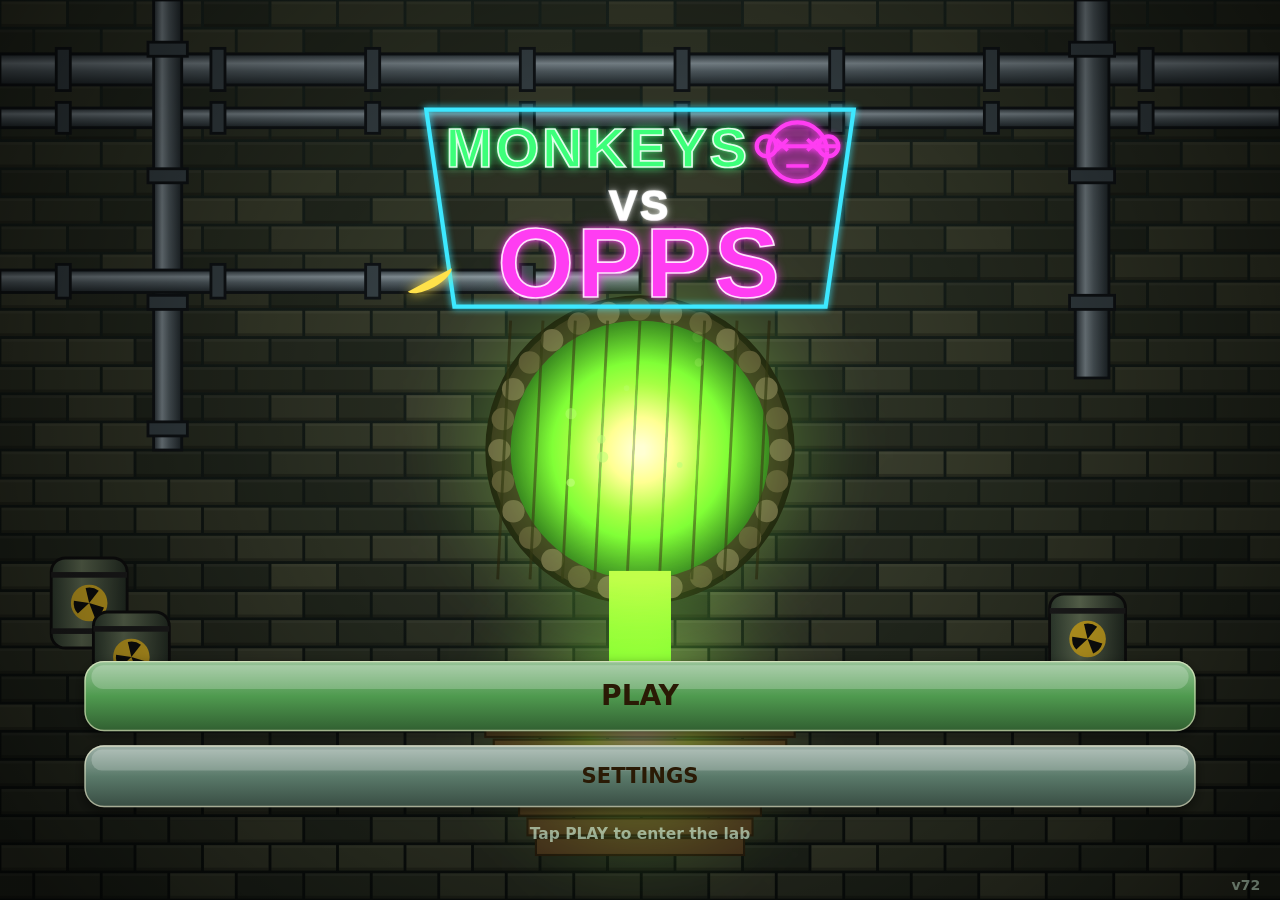
<file: index.html>
<!doctype html>
<html lang="en">
<head>
<meta charset="utf-8">
<meta http-equiv="Content-Security-Policy" content="default-src 'none'; script-src 'self'; style-src 'self'; img-src 'self' data:; manifest-src 'self'; connect-src 'self'; base-uri 'none'; form-action 'none'; object-src 'none'">
<meta name="referrer" content="no-referrer">
<meta name="viewport" content="width=device-width, initial-scale=1, maximum-scale=1, user-scalable=no, viewport-fit=cover">
<meta name="theme-color" content="#0b100e">
<meta name="apple-mobile-web-app-capable" content="yes">
<meta name="mobile-web-app-capable" content="yes">
<meta name="apple-mobile-web-app-status-bar-style" content="black-translucent">
<meta name="apple-mobile-web-app-title" content="Monkeys vs Opps">
<link rel="manifest" href="manifest.webmanifest">
<link rel="apple-touch-icon" href="icons/icon-180.png">
<link rel="icon" href="icons/icon-192.png">
<title>Monkeys vs Opps</title>
<link rel="stylesheet" href="style.css">
</head>
<body>
<div id="probe"></div>
<div id="stage"><canvas id="c"></canvas></div>
<script src="game.js"></script>
<script src="reg.js"></script>
</body>
</html>
</file>
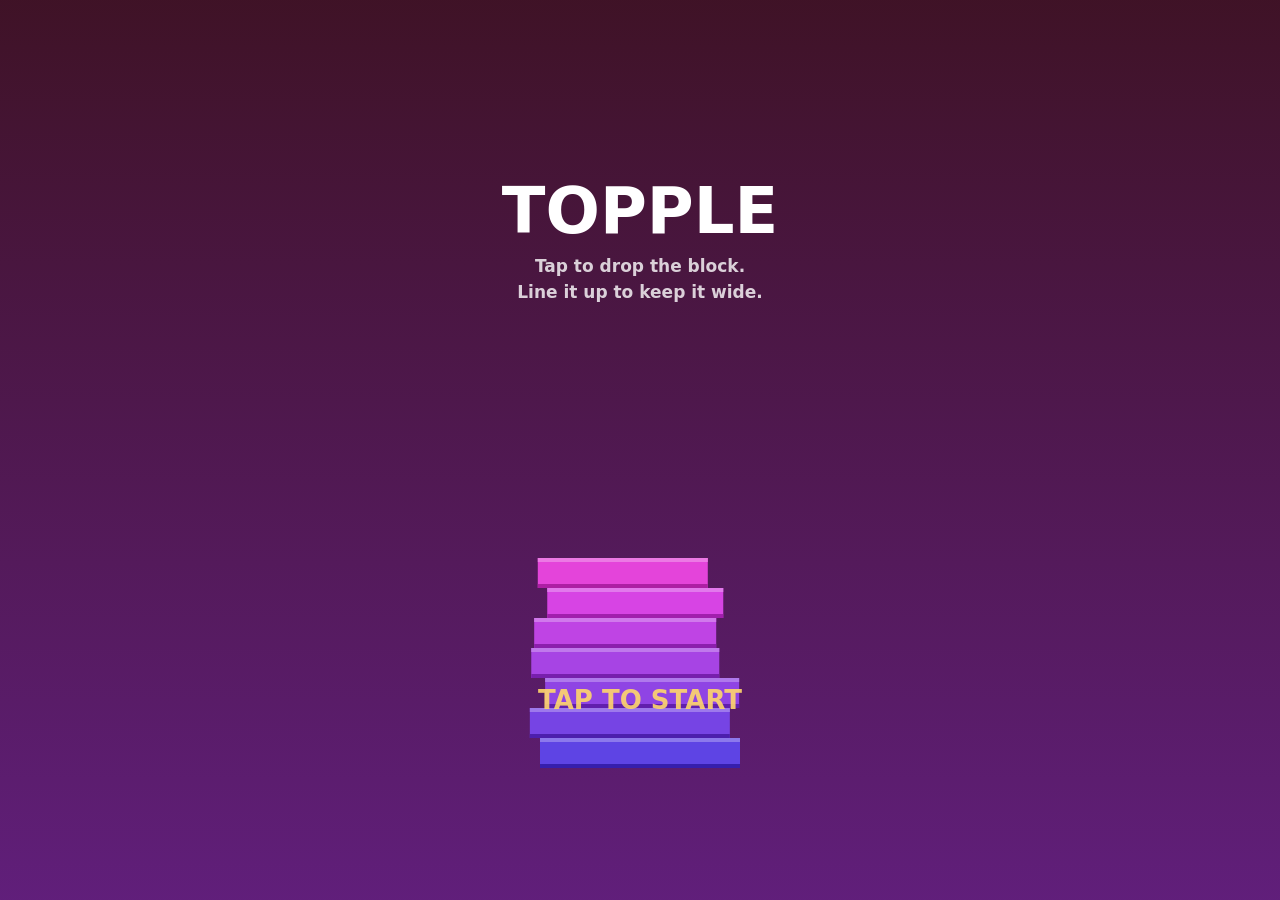
<file: topple/index.html>
<!doctype html>
<html lang="en">
<head>
<meta charset="utf-8">
<meta http-equiv="Content-Security-Policy" content="default-src 'none'; script-src 'self'; style-src 'self'; img-src 'self' data:; manifest-src 'self'; connect-src 'self'; base-uri 'none'; form-action 'none'; object-src 'none'">
<meta name="referrer" content="no-referrer">
<meta name="viewport" content="width=device-width, initial-scale=1, maximum-scale=1, user-scalable=no, viewport-fit=cover">
<meta name="theme-color" content="#1b1038">
<meta name="apple-mobile-web-app-capable" content="yes">
<meta name="mobile-web-app-capable" content="yes">
<meta name="apple-mobile-web-app-status-bar-style" content="black-translucent">
<meta name="apple-mobile-web-app-title" content="Topple">
<link rel="apple-touch-icon" href="../icons/icon-180.png">
<link rel="icon" href="../icons/icon-192.png">
<title>Topple</title>
<link rel="stylesheet" href="style.css">
</head>
<body>
<canvas id="c"></canvas>
<script src="game.js"></script>
</body>
</html>
</file>
<file: style.css>
html, body { margin: 0; padding: 0; background: #0b100e; overflow: hidden; overscroll-behavior: none; position: fixed; top: 0; right: 0; bottom: 0; left: 0; }
  #stage { position: fixed; top: 0; right: 0; bottom: 0; left: 0; overflow: hidden; background: #0b100e; }
  canvas { position: absolute; top: 0; left: 0; width: 100%; height: 100%; display: block; touch-action: none; -webkit-user-select: none; user-select: none; -webkit-touch-callout: none; -webkit-tap-highlight-color: transparent; }
  #probe { position: fixed; left: 0; top: 0; width: 0; height: 0; visibility: hidden; pointer-events: none; padding: env(safe-area-inset-top, 0px) env(safe-area-inset-right, 0px) env(safe-area-inset-bottom, 0px) env(safe-area-inset-left, 0px); }
</file>
<file: topple/style.css>
html, body { margin: 0; height: 100%; background: #1b1038; overflow: hidden; overscroll-behavior: none; }
  canvas { position: fixed; inset: 0; width: 100%; height: 100%; display: block; touch-action: none; -webkit-user-select: none; user-select: none; -webkit-touch-callout: none; -webkit-tap-highlight-color: transparent; }
</file>
